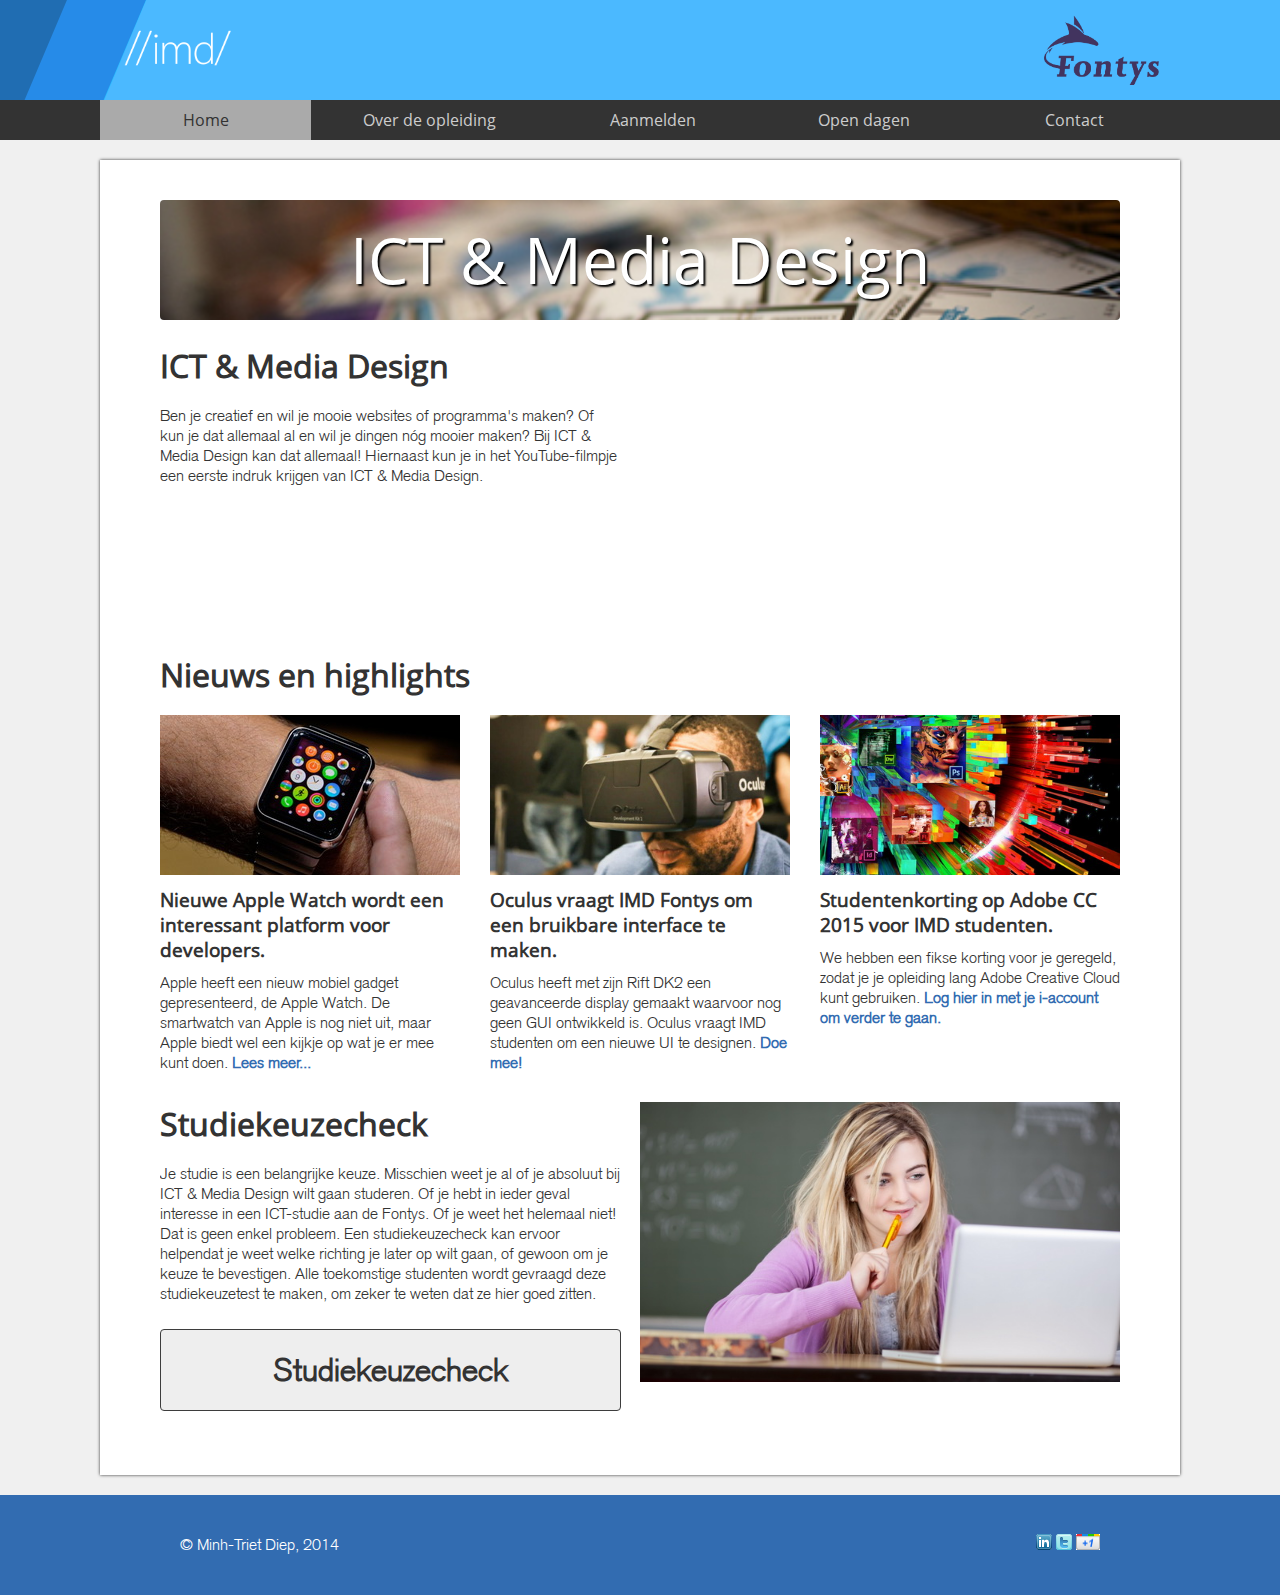
<file: index.html>
<!DOCTYPE HTML>
<html>
	<head>
		<title>ICT & Media Design</title>
		<meta http-equiv="Content-Type" content="text/html;charset=UTF-8">
	    <meta name="viewport" content="width=device-width, initial-scale=1.0, maximum-scale=1.0, user-scalable=no">		
		<link rel="icon" type="imge/png" href="img/favicon.png">
		<link href="styles/all.css" rel="stylesheet" type="text/css">
	</head>
	<body>
		<header>
			<div id="header">
				<a href="index.html"><img id="logoimd" src="img/logoimdwhite.png" alt="IMD Logo"/></a>
				<a href="http://www.fontys.nl"><img id="logofontys" src="img/logofontys.png" alt="Fontys Logo"/></a>
			</div>
		</header>
		<label for="show-menu" class="show-menu">Menu</label> <!-- Hidden menu toggle for mobile viewports -->
		<input type="checkbox" id="show-menu">
		<nav>
			<div id="menu">
				<ul>
					<li class="menulinks active">Home</li>
					<li class="menulinks"><a href="over.html">Over de opleiding</a></li>
					<li class="menulinks"><a href="aanmelden.html">Aanmelden</a></li>
					<li class="menulinks"><a href="bezoek.html">Open dagen</a></li>
					<li class="menulinks"><a href="contact.html">Contact</a></li>
				</ul>
			</div>
		</nav>
		<div id="wrapper">
			<section>
				<h1 id="banner">ICT & Media Design</h1>
				
				<div class="bigwrapper">
					<div class="bigtext">
						<h1>ICT & Media Design</h1>
						<p>Ben je creatief en wil je mooie websites of programma's maken? Of kun je dat allemaal al en wil je dingen nóg mooier maken? Bij ICT & Media Design kan dat allemaal! Hiernaast kun je in het YouTube-filmpje een eerste indruk krijgen van ICT & Media Design.</p>
					</div>
					<div id="youtubecontainer"><iframe id="youtube" src="http://www.youtube.com/embed/xkOzfm7iQIk?wmode=opaque"></iframe></div>
				</div>
				
				<h1>Nieuws en highlights</h1>
				<div id="smallwrapper">
					<div id="small1" class="smallnews">
						<div class="smallimgwrap">
							<img class="smallimg" src="img/applewatch.jpg" alt="Apple Watch">
						</div>
						<h3>Nieuwe Apple Watch wordt een interessant platform voor developers.</h3>
						<p>Apple heeft een nieuw mobiel gadget gepresenteerd, de Apple Watch. De smartwatch van Apple is nog niet uit, maar Apple biedt wel een kijkje op wat je er mee kunt doen. <a href="#">Lees meer...</a></p>
					</div>
					<div id="small2" class="smallnews">
						<div class="smallimgwrap">
							<img class="smallimg" src="img/oculusrift_s.jpg" alt="Oculus Rift DK2">
						</div>
						<h3>Oculus vraagt IMD Fontys om een bruikbare interface te maken.</h3>
						<p>Oculus heeft met zijn Rift DK2 een geavanceerde display gemaakt waarvoor nog geen GUI ontwikkeld is. Oculus vraagt IMD studenten om een nieuwe UI te designen. <a href="#">Doe mee!</a></p>
					</div>
					<div id="small3" class="smallnews">
						<div class="smallimgwrap">
							<img class="smallimg" src="img/cc2_s.jpg" alt="Adobe Creative Cloud">
						</div>
						<h3>Studentenkorting op Adobe CC 2015 voor IMD studenten.</h3>
						<p>We hebben een fikse korting voor je geregeld, zodat je je opleiding lang Adobe Creative Cloud kunt gebruiken. <a href="#">Log hier in met je i-account om verder te gaan.</a></p>
					</div>
				</div>
				
				<div class="bigwrapper">
					<div class="bigtext">
						<h1>Studiekeuzecheck</h1>
						<p>Je studie is een belangrijke keuze. Misschien weet je al of je absoluut bij ICT & Media Design wilt gaan studeren. Of je hebt in ieder geval interesse in een ICT-studie aan de Fontys. Of je weet het helemaal niet! Dat is geen enkel probleem. Een studiekeuzecheck kan ervoor helpendat je weet welke richting je later op wilt gaan, of gewoon om je keuze te bevestigen. Alle toekomstige studenten wordt gevraagd deze studiekeuzetest te maken, om zeker te weten dat ze hier goed zitten.</p>
						<br>
						
						<a href="http://fontys.nl/Studeren/Hulp-bij-studiekeuze/Ik-weet-het/Studiekeuzecheck.htm" target="_blank"><div class="bigbutton">Studiekeuzecheck</div></a>
						
					</div>
					<div id="bigimg">
						<img src="img/photodune-5063740-student-with-laptop-l_b.jpg" alt="Een toekomstige student vult de studiekeuzecheck in.">
					</div>
				</div>
			</section>
		</div>
		<footer>
			<div id="footer">
				<p>&copy; Minh-Triet Diep, 2014</p>
				<ul id="social">
					<li><a href="http://www.linkedin.com/shareArticle?mini=true&amp;url=http%3A%2F%2Ffontys.nl%2FStuderen.htm%3FelementHolder%3D89590&amp;title=Studeren"><img alt="Linkedin" src="img/ico-linkedin-16.png" height="16" width="16"/></a></li>
					
					<li><a href="http://twitter.com/share?url=http%3A%2F%2Ffontys.nl%2FStuderen.htm%3FelementHolder%3D89590&amp;lang=nl"><img alt="Twitter" src="img/ico-twitter-16.png" height="16" width="16"/></a></li>
					
					<li><a href="https://plusone.google.com/_/+1/confirm?hl=nl&amp;url=http%3A%2F%2Ffontys.nl%2FStuderen.htm%3FelementHolder%3D89590"><img alt="Google" src="img/ico-googleplus-16.png" height="16" width="24"/></a></li>					
				</ul>
			</div>
		</footer>
		<script src="js/scripts.js" type="text/javascript"></script>
	</body>
</html>
</file>
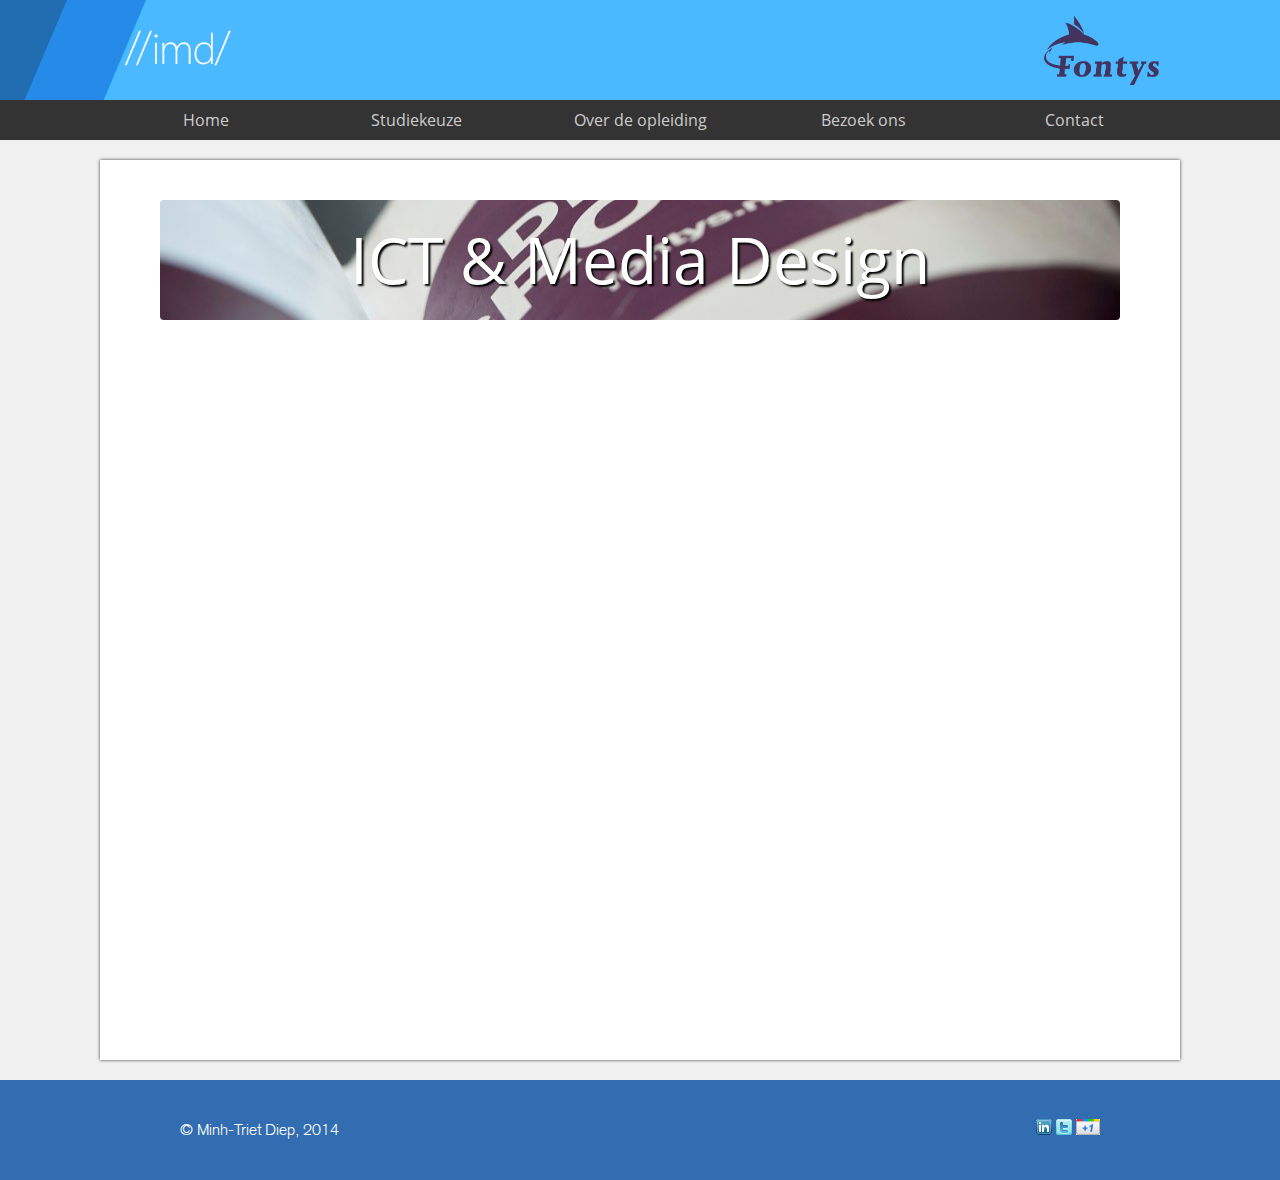
<file: _generic.html>
<!DOCTYPE HTML>
<!--
	Template for adding new pages
-->
<html>
	<head>
		<title>ICT and Media Design - Fontys Hogescholen</title>
		<meta http-equiv="Content-Type" content="text/html;charset=UTF-8">
	    <meta name="viewport" content="width=device-width, initial-scale=1.0, maximum-scale=1.0, user-scalable=no">		
		<link rel="icon" type="imge/png" href="img/favicon.png">
		<link href="styles/all.css" rel="stylesheet" type="text/css">
	</head>
	<body>
		<header>
			<div id="header">
				<a href="index.html"><img id="logoimd" src="img/logoimdwhite.png" alt="IMD Logo"/></a>
				<a href="http://www.fontys.nl"><img id="logofontys" src="img/logofontys.png" alt="Fontys Logo"/></a>
			</div>
		</header>
		<nav>
			<div id="menu">
				<ul>
					<li class="menulinks"><a href="index.html">Home</a></li>
					<li class="menulinks"><a href="studiekeuze.html">Studiekeuze</a></li>
					<li class="menulinks"><a href="over.html">Over de opleiding</a></li>
					<li class="menulinks"><a href="bezoek.html">Bezoek ons</a></li>
					<li class="menulinks"><a href="contact.html">Contact</a></li>
				</ul>
			</div>
		</nav>
		<div id="wrapper">
			<section>
				<h1 id="banner">ICT & Media Design</h1>
				<!--
					Here be some content
				-->
				
			</section>
		</div>
		<footer>
			<div id="footer">
				<p>&copy; Minh-Triet Diep, 2014</p>
				<ul id="social">
					<li><a href="http://www.linkedin.com/shareArticle?mini=true&amp;url=http%3A%2F%2Ffontys.nl%2FStuderen.htm%3FelementHolder%3D89590&amp;title=Studeren"><img alt="Linkedin" src="img/ico-linkedin-16.png" height="16" width="16"/></a></li>
					
					<li><a href="http://twitter.com/share?url=http%3A%2F%2Ffontys.nl%2FStuderen.htm%3FelementHolder%3D89590&amp;lang=nl"><img alt="Twitter" src="img/ico-twitter-16.png" height="16" width="16"/></a></li>
					
					<li><a href="https://plusone.google.com/_/+1/confirm?hl=nl&amp;url=http%3A%2F%2Ffontys.nl%2FStuderen.htm%3FelementHolder%3D89590"><img alt="Google" src="img/ico-googleplus-16.png" height="16" width="24"/></a></li>					
				</ul>
			</div>
		</footer>
		<script src="js/bannerrotate.js" type="text/javascript"></script>
	</body>
</html>
</file>
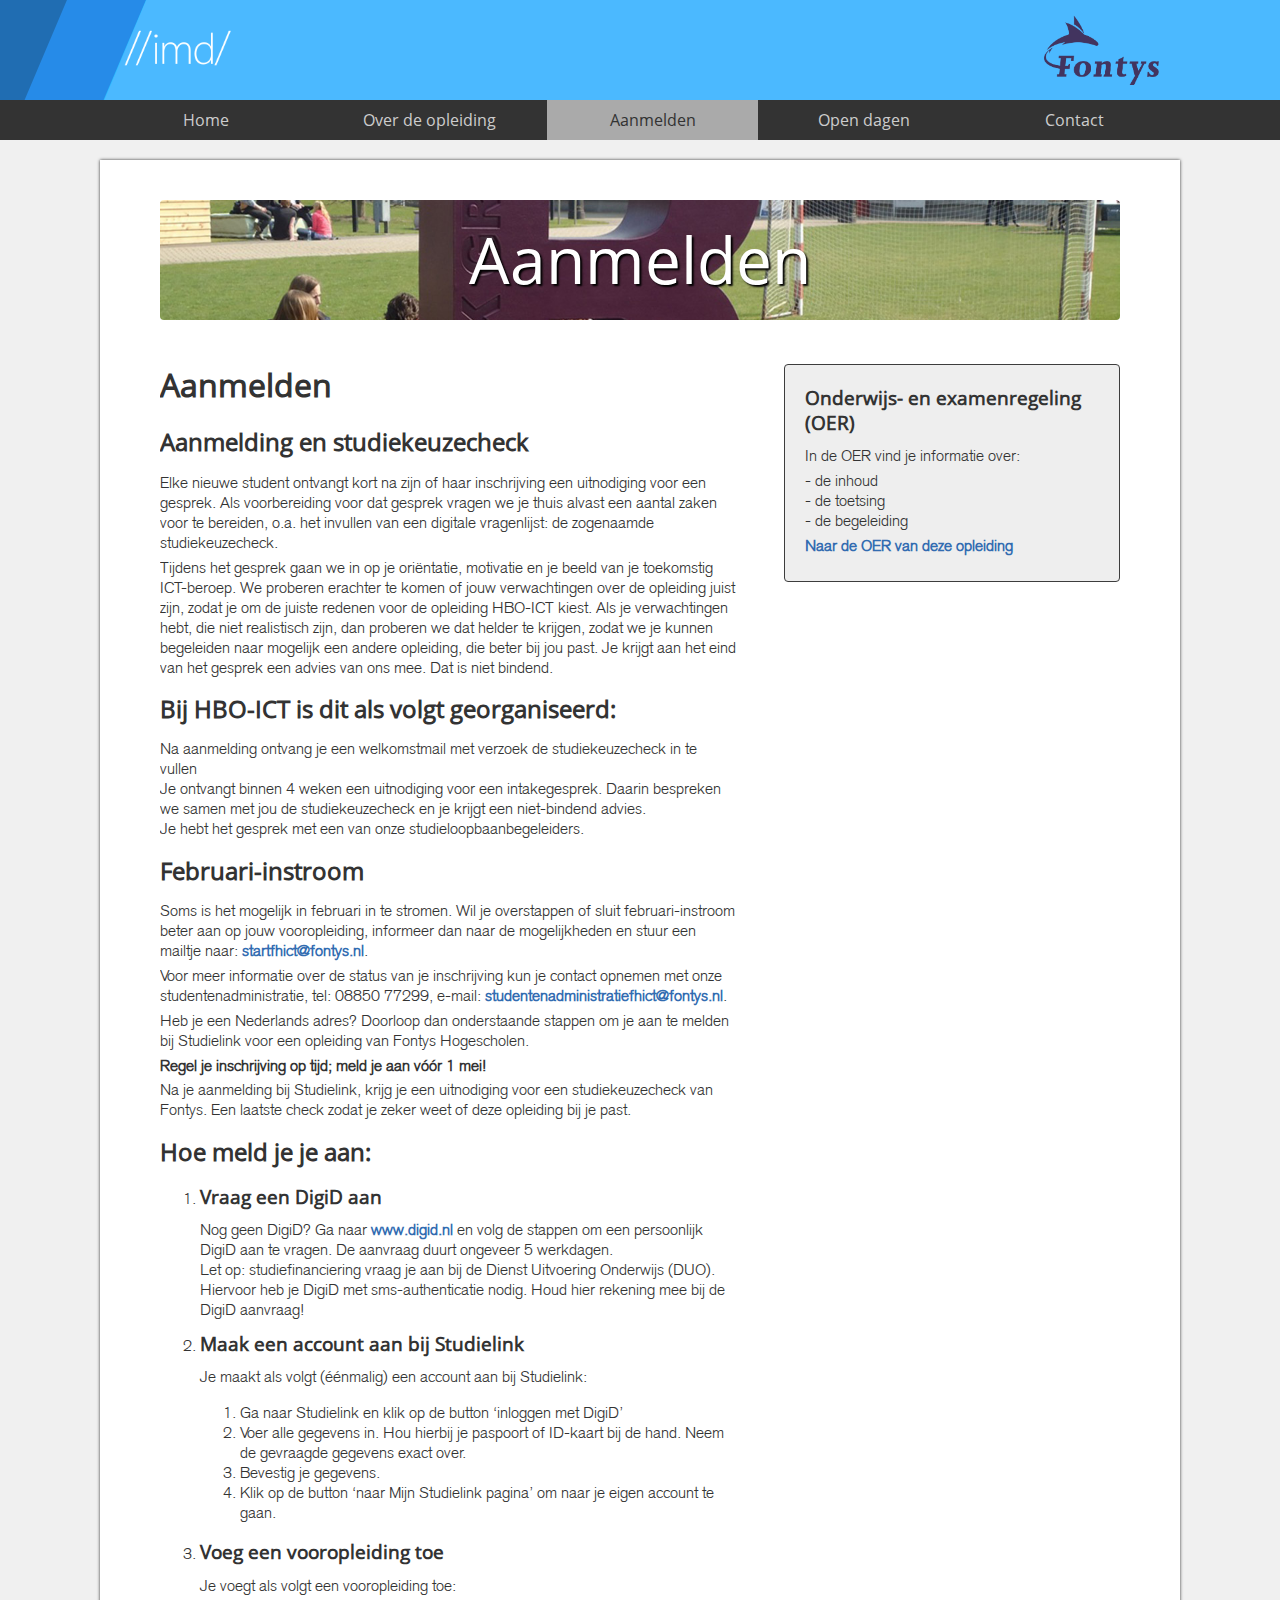
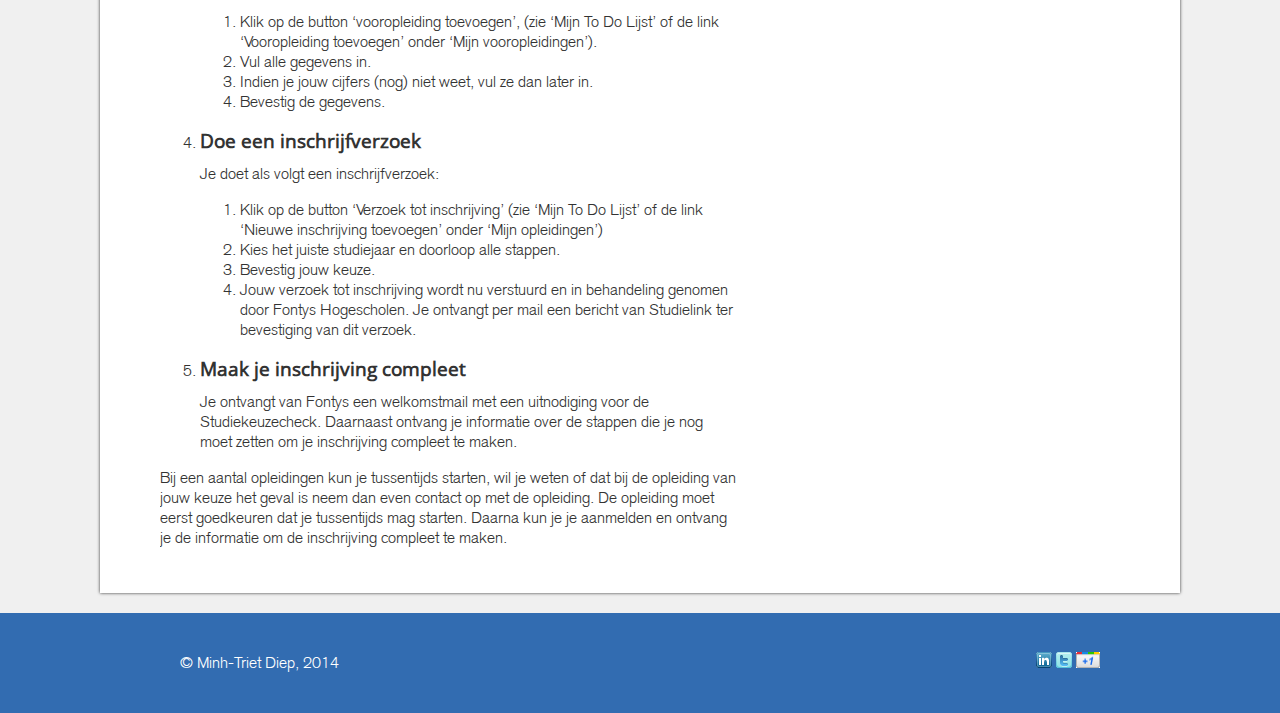
<file: aanmelden.html>
<!DOCTYPE HTML>
<html>
	<head>
		<title>Aanmelden - ICT & Media Design</title>
		<meta http-equiv="Content-Type" content="text/html;charset=UTF-8">
	    <meta name="viewport" content="width=device-width, initial-scale=1.0, maximum-scale=1.0, user-scalable=no">		
		<link rel="icon" type="image/png" href="img/favicon.png">
		<link href="styles/all.css" rel="stylesheet" type="text/css">
	</head>
	<body>
		<header>
			<div id="header">
				<a href="index.html"><img id="logoimd" src="img/logoimdwhite.png" alt="IMD Logo"/></a>
				<a href="http://www.fontys.nl"><img id="logofontys" src="img/logofontys.png" alt="Fontys Logo"/></a>
			</div>
		</header>
		<label for="show-menu" class="show-menu">Menu</label>
		<input type="checkbox" id="show-menu">
		<nav>
			<div id="menu">
				<ul>
					<li class="menulinks"><a href="index.html">Home</a></li>
					<li class="menulinks"><a href="over.html">Over de opleiding</a></li>
					<li class="menulinks active">Aanmelden</li>
					<li class="menulinks"><a href="bezoek.html">Open dagen</a></li>
					<li class="menulinks"><a href="contact.html">Contact</a></li>
				</ul>
			</div>
		</nav>
		<div id="wrapper">
			<section>
				<h1 id="banner">Aanmelden</h1>
				<div class="left">
					<h1>Aanmelden</h1>
					<h2>Aanmelding en studiekeuzecheck</h2>
					<p>Elke nieuwe student ontvangt kort na zijn of haar inschrijving een uitnodiging voor een gesprek. Als voorbereiding voor dat gesprek vragen we je thuis alvast een aantal zaken voor te bereiden, o.a. het invullen van een digitale vragenlijst: de zogenaamde studiekeuzecheck.</p>
					
					<p>Tijdens het gesprek gaan we in op je oriëntatie, motivatie en je beeld van je toekomstig ICT-beroep. We proberen erachter te komen of jouw verwachtingen over de opleiding juist zijn, zodat je om de juiste redenen voor de opleiding HBO-ICT kiest. Als je verwachtingen hebt, die niet realistisch zijn, dan proberen we dat helder te krijgen, zodat we je kunnen begeleiden naar mogelijk een andere opleiding, die beter bij jou past. Je krijgt aan het eind van het gesprek een advies van ons mee. Dat is niet bindend.</p>

					<h2>Bij HBO-ICT is dit als volgt georganiseerd:</h2>
					<ul>
						<li>Na aanmelding ontvang je een welkomstmail met verzoek de studiekeuzecheck in te vullen</li>
						<li>Je ontvangt binnen 4 weken een uitnodiging voor een intakegesprek. Daarin bespreken we samen met jou de studiekeuzecheck en je krijgt een niet-bindend advies.</li>
						<li>Je hebt het gesprek met een van onze studieloopbaanbegeleiders.</li>
					</ul>

					<h2>Februari-instroom</h2>
					<p>Soms is het mogelijk in februari in te stromen. Wil je overstappen of sluit februari-instroom beter aan op jouw vooropleiding, informeer dan naar de mogelijkheden en stuur een mailtje naar: <a href="mailto:startfhict@fontys.nl">startfhict@fontys.nl</a>.</p>

					<p>Voor meer informatie over de status van je inschrijving kun je contact opnemen met onze studentenadministratie, tel: 08850 77299, e-mail: <a href="mailto:studentenadministratiefhict@fontys.nl">studentenadministratiefhict@fontys.nl</a>.</p>

					<p>Heb je een Nederlands adres? Doorloop dan onderstaande stappen om je aan te melden bij Studielink voor een opleiding van Fontys Hogescholen.</p>

					<h4>Regel je inschrijving op tijd; meld je aan vóór 1 mei!</h4>
					<p>Na je aanmelding bij Studielink, krijg je een uitnodiging voor een studiekeuzecheck van Fontys. Een laatste check zodat je zeker weet of deze opleiding bij je past.</p>
					<h2>Hoe meld je je aan:</h2>
					<ol>
						<li><h3>Vraag een DigiD aan</h3></li>
						<p>Nog geen DigiD? Ga naar <a href="http://www.digid.nl">www.digid.nl</a> en volg de stappen om een persoonlijk DigiD aan te vragen. De aanvraag duurt ongeveer 5 werkdagen.<br>
						Let op: studiefinanciering vraag je aan bij de Dienst Uitvoering Onderwijs (DUO). Hiervoor heb je DigiD met sms-authenticatie nodig. Houd hier rekening mee bij de DigiD aanvraag!</p>

						<li><h3>Maak een account aan bij Studielink<h3></li>
						<p>Je maakt als volgt (éénmalig) een account aan bij Studielink:</p>
						<ol>
							<li>Ga naar Studielink en klik op de button ‘inloggen met DigiD’</li>
							<li>Voer alle gegevens in. Hou hierbij je paspoort of ID-kaart bij de hand. Neem de gevraagde gegevens exact over.</li>
							<li>Bevestig je gegevens.</li>
							<li>Klik op de button ‘naar Mijn Studielink pagina’ om naar je eigen account te gaan.</li>
						</ol>
						
						<li><h3>Voeg een vooropleiding toe</h3></li>
						<p>Je voegt als volgt een vooropleiding toe:</p>
						<ol>
							<li>Klik op de button ‘vooropleiding toevoegen’, (zie ‘Mijn To Do Lijst’ of de link ‘Vooropleiding toevoegen’ onder ‘Mijn vooropleidingen’).</li>
							<li>Vul alle gegevens in.</li>
							<li>Indien je jouw cijfers (nog) niet weet, vul ze dan later in.</li>
							<li>Bevestig de gegevens.</li>
						</ol>
						
						
						<li><h3> Doe een inschrijfverzoek</h3></li>
						<p>Je doet als volgt een inschrijfverzoek:</p>
						<ol>
							<li>Klik op de button ‘Verzoek tot inschrijving’ (zie ‘Mijn To Do Lijst’ of de link ‘Nieuwe inschrijving toevoegen’ onder ‘Mijn opleidingen’)</li>
							<li>Kies het juiste studiejaar en doorloop alle stappen.</li>
							<li>Bevestig jouw keuze.</li>
							<li>Jouw verzoek tot inschrijving wordt nu verstuurd en in behandeling genomen door Fontys Hogescholen. Je ontvangt per mail een bericht van Studielink ter bevestiging van dit verzoek.</li>
						</ol>

						<li><h3>Maak je inschrijving compleet</h3></li>
						<p>Je ontvangt van Fontys een welkomstmail met een uitnodiging voor de Studiekeuzecheck. Daarnaast ontvang je informatie over de stappen die je nog moet zetten om je inschrijving compleet te maken.</p>
					</ol>

					<p>Bij een aantal opleidingen kun je tussentijds starten, wil je weten of dat bij de opleiding van jouw keuze het geval is neem dan even contact op met de opleiding. De opleiding moet eerst goedkeuren dat je tussentijds mag starten. Daarna kun je je aanmelden en ontvang je de informatie om de inschrijving compleet te maken.</p>
				</div>
				<div class="right">
					<div class="infoblok">
						<h3>
							Onderwijs- en examenregeling (OER)
						</h3>
						<p>In de OER vind je informatie over:</p>
						<ul class="infolist">
							<li>- de inhoud</li>
							<li>- de toetsing</li>
							<li>- de begeleiding</li>
						</ul>
						<p><a href="http://fontys.nl/Over-Fontys/Wie-wij-zijn/Regelingen-statuten-en-reglementen/Onderwijs-en-examenregeling-OER/Fontys-Hogeschool-ICT.htm" target="_blank">Naar de OER van deze opleiding</a></p>
					</div>
				</div>
			</section>
		</div>
		<footer>
			<div id="footer">
				<p>&copy; Minh-Triet Diep, 2014</p>
				<ul id="social">
					<li><a href="http://www.linkedin.com/shareArticle?mini=true&amp;url=http%3A%2F%2Ffontys.nl%2FStuderen.htm%3FelementHolder%3D89590&amp;title=Studeren"><img alt="Linkedin" src="img/ico-linkedin-16.png" height="16" width="16"/></a></li>
					
					<li><a href="http://twitter.com/share?url=http%3A%2F%2Ffontys.nl%2FStuderen.htm%3FelementHolder%3D89590&amp;lang=nl"><img alt="Twitter" src="img/ico-twitter-16.png" height="16" width="16"/></a></li>
					
					<li><a href="https://plusone.google.com/_/+1/confirm?hl=nl&amp;url=http%3A%2F%2Ffontys.nl%2FStuderen.htm%3FelementHolder%3D89590"><img alt="Google" src="img/ico-googleplus-16.png" height="16" width="24"/></a></li>					
				</ul>
			</div>
		</footer>
		<script src="js/scripts.js" type="text/javascript"></script>
	</body>
</html>
</file>
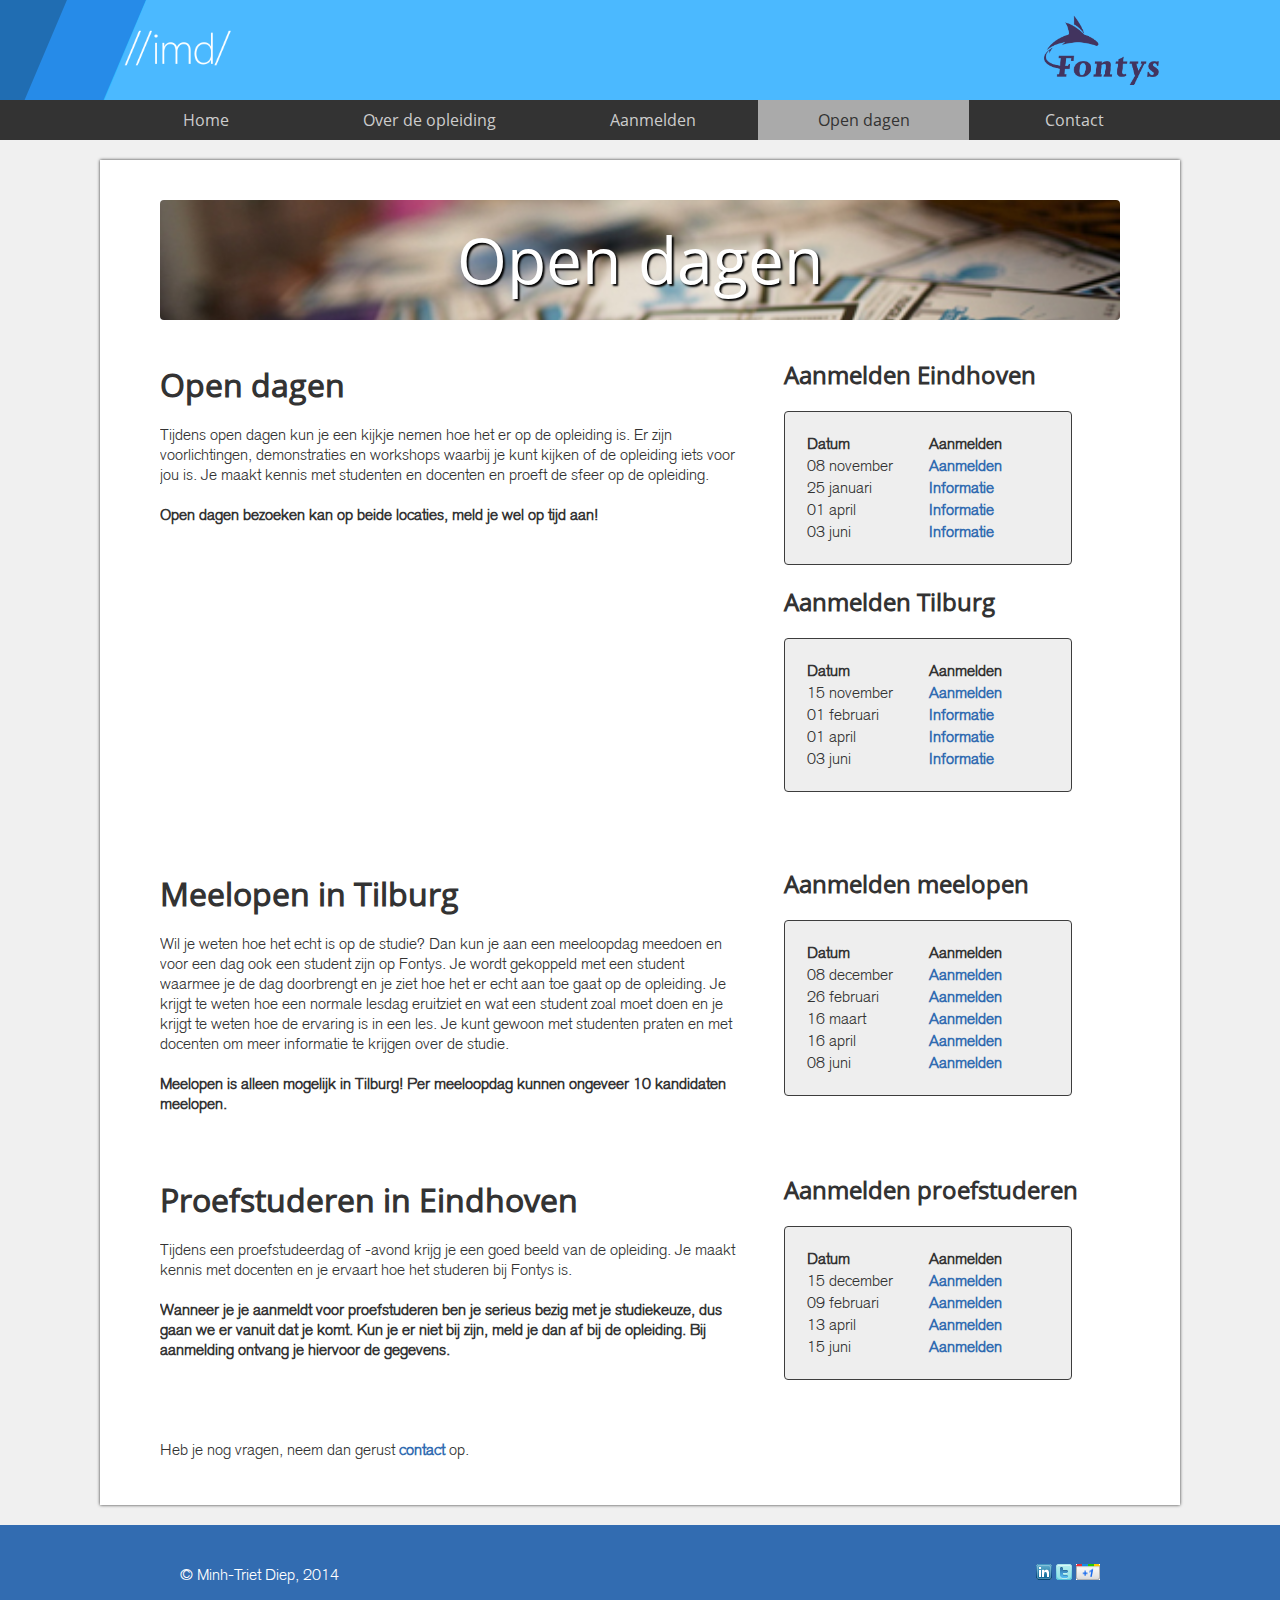
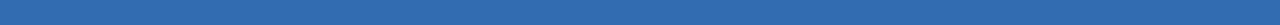
<file: bezoek.html>
<!DOCTYPE HTML>
<html>
	<head>
		<title>Kom langs! - ICT & Media Design</title>
		<meta http-equiv="Content-Type" content="text/html;charset=UTF-8">
	    <meta name="viewport" content="width=device-width, initial-scale=1.0, maximum-scale=1.0, user-scalable=no">		
		<link rel="icon" type="image/png" href="img/favicon.png">
		<link href="styles/all.css" rel="stylesheet" type="text/css">
	</head>
	<body>
		<header>
			<div id="header">
				<a href="index.html"><img id="logoimd" src="img/logoimdwhite.png" alt="IMD Logo"/></a>
				<a href="http://www.fontys.nl"><img id="logofontys" src="img/logofontys.png" alt="Fontys Logo"/></a>
			</div>
		</header>
		<label for="show-menu" class="show-menu">Menu</label>
		<input type="checkbox" id="show-menu">
		<nav>
			<div id="menu">
				<ul>
					<li class="menulinks"><a href="index.html">Home</a></li>
					<li class="menulinks"><a href="over.html">Over de opleiding</a></li>
					<li class="menulinks"><a href="aanmelden.html">Aanmelden</a></li>
					<li class="menulinks active">Open dagen</li>
					<li class="menulinks"><a href="contact.html">Contact</a></li>
				</ul>
			</div>
		</nav>
		<div id="wrapper">
			<section>
				<h1 id="banner">Open dagen</h1>
				<div class="horizontal">
					<div class="left"> 
						<h1>Open dagen</h1>
						<p>Tijdens open dagen kun je een kijkje nemen hoe het er op de opleiding is. Er zijn voorlichtingen, demonstraties en workshops waarbij je kunt kijken of de opleiding iets voor jou is. Je maakt kennis met studenten en docenten en proeft de sfeer op de opleiding.<br><br>
						<strong>Open dagen bezoeken kan op beide locaties, meld je wel op tijd aan!</strong></p>
					</div>
					<div class="right">
						<h2>Aanmelden Eindhoven</h2>
						<table class="datum">
							<tr class="datumtitle">
								<td>Datum</td>
								<td>Aanmelden</td>
							</tr>
							<tr>
								<td>08 november</td>
								<td><a href="http://www.fontys.nl/aanmelden.evenement.aspx?Itemcode=4c192d20-df76-4b8c-ad33-640d6649dd26" target="_blank">Aanmelden</a></td>
							</tr>
							<tr>
								<td>25 januari</td>
								<td><a href="http://fontys.nl/Studeren/Opleidingen/HBOICT-met-11-studieroutes-voltijd/Open-dagen-en-zo/Agenda-tonen-op/Open-dag-HBOICT-in-Eindhoven-voltijd-met-diverse-studieroutes-1.htm" target="_blank">Informatie</a></td>
							</tr>
							<tr>
								<td>01 april</td>
								<td><a href="http://fontys.nl/Studeren/Opleidingen/HBOICT-met-11-studieroutes-voltijd/Open-dagen-en-zo/Agenda-tonen-op/Open-dag-HBOICT-in-Eindhoven-voltijd-met-diverse-studieroutes-1.htm" target="_blank">Informatie</a></td>
							</tr>
							<tr>
								<td>03 juni</td>
								<td><a href="http://fontys.nl/Studeren/Opleidingen/HBOICT-met-11-studieroutes-voltijd/Open-dagen-en-zo/Agenda-tonen-op/Open-dag-HBOICT-in-Eindhoven-voltijd-met-diverse-studieroutes-1.htm" target="_blank">Informatie</a></td>
							</tr>
						</table>
						<h2>Aanmelden Tilburg</h2>
						<table class="datum">
							<tr class="datumtitle">
								<td>Datum</td>
								<td>Aanmelden</td>
							</tr>
							<tr>
								<td>15 november</td>
								<td><a href="http://www.fontys.nl/aanmelden.evenement.aspx?Itemcode=0720510b-a383-44dd-a546-9aab0db37c60" target="_blank">Aanmelden</a></td>
							</tr>
							<tr>
								<td>01 februari</td>
								<td><a href="http://fontys.nl/Studeren/Opleidingen/HBOICT-met-11-studieroutes-voltijd/Open-dagen-en-zo/Agenda-tonen-op/Open-avond-HBOICT-in-Tilburg-voltijd-met-diverse-studieroutes.htm" target="_blank">Informatie</a></td>
							</tr>
							<tr>
								<td>01 april</td>
								<td><a href="http://fontys.nl/Studeren/Opleidingen/HBOICT-met-11-studieroutes-voltijd/Open-dagen-en-zo/Agenda-tonen-op/Open-avond-HBOICT-in-Tilburg-voltijd-met-diverse-studieroutes.htm" target="_blank">Informatie</a></td>
							</tr>
							<tr>
								<td>03 juni</td>
								<td><a href="http://fontys.nl/Studeren/Opleidingen/HBOICT-met-11-studieroutes-voltijd/Open-dagen-en-zo/Agenda-tonen-op/Open-avond-HBOICT-in-Tilburg-voltijd-met-diverse-studieroutes.htm" target="_blank">Informatie</a></td>
							</tr>
						</table>
					</div>
				</div>
				
				<div class="horizontal">
					<div class="left">
						<h1>Meelopen in Tilburg</h1>
						<p>Wil je weten hoe het echt is op de studie? Dan kun je aan een meeloopdag meedoen en voor een dag ook een student zijn op Fontys. Je wordt gekoppeld met een student waarmee je de dag doorbrengt en je ziet hoe het er echt aan toe gaat op de opleiding. Je krijgt te weten hoe een normale lesdag eruitziet en wat een student zoal moet doen en je krijgt te weten hoe de ervaring is in een les. Je kunt gewoon met studenten praten en met docenten om meer informatie te krijgen over de studie.<br><br>
						<strong>Meelopen is alleen mogelijk in Tilburg! Per meeloopdag kunnen ongeveer 10 kandidaten meelopen.</strong></p>
					</div>
					<div class="right">
						<h2>Aanmelden meelopen</h2>
						<table class="datum">
							<tr class="datumtitle">
								<td>Datum</td>
								<td>Aanmelden</td>
							</tr>
							<tr>
								<td>08 december</td>
								<td><a href="http://www.fontys.nl/aanmelden.evenement.aspx?Itemcode=fa1f9403-24cf-4f7b-9ae3-bc14d1b87e59" target="_blank">Aanmelden</a></td>
							</tr>
							<tr>
								<td>26 februari</td>
								<td><a href="http://www.fontys.nl/aanmelden.evenement.aspx?Itemcode=f544c959-ec91-40bd-94f2-d05b00be0f49" target="_blank">Aanmelden</a></td>
							</tr>
							<tr>
								<td>16 maart</td>
								<td><a href="http://www.fontys.nl/aanmelden.evenement.aspx?Itemcode=bee2b926-2619-426a-b4c9-30f24a89eaa9" target="_blank">Aanmelden</a></td>
							</tr>
							<tr>
								<td>16 april</td>
								<td><a href="http://www.fontys.nl/aanmelden.evenement.aspx?Itemcode=a7663b41-e77a-4f92-bd80-6d4d82f73a11" target="_blank">Aanmelden</a></td>
							</tr>
							<tr>
								<td>08 juni</td>
								<td><a href="http://www.fontys.nl/aanmelden.evenement.aspx?Itemcode=74fe0928-42d8-4653-b4c9-61c06c02d825" target="_blank">Aanmelden</a></td>
							</tr>
						</table>
					</div>
				</div>
				
				<div class="horizontal">
					<div class="left">
						<h1>Proefstuderen in Eindhoven</h1>
						<p>Tijdens een proefstudeerdag of -avond krijg je een goed beeld van de opleiding. Je maakt kennis met docenten en je ervaart hoe het studeren bij Fontys is. <br><br>
						<strong>Wanneer je je aanmeldt voor proefstuderen ben je serieus bezig met je studiekeuze, dus gaan we er vanuit dat je komt. Kun je er niet bij zijn, meld je dan af bij de opleiding. Bij aanmelding ontvang je hiervoor de gegevens.</strong></p>
					</div>
					<div class="right">
						<h2>Aanmelden proefstuderen</h2>
						<table class="datum">
							<tr class="datumtitle">
								<td>Datum</td>
								<td>Aanmelden</td>
							</tr>
							<tr>
								<td>15 december</td>
								<td><a href="http://fontys.nl/Studeren/Opleidingen/HBOICT-met-11-studieroutes-voltijd/Open-dagen-enzo/Aanmelden-proefstuderen-Eindhoven.htm" target="_blank">Aanmelden</a></td>
							</tr>
							<tr>
								<td>09 februari</td>
								<td><a href="http://fontys.nl/Studeren/Opleidingen/HBOICT-met-11-studieroutes-voltijd/Open-dagen-enzo/Aanmelden-proefstuderen-Eindhoven.htm" target="_blank">Aanmelden</a></td>
							</tr>
							<tr>
								<td>13 april</td>
								<td><a href="http://fontys.nl/Studeren/Opleidingen/HBOICT-met-11-studieroutes-voltijd/Open-dagen-enzo/Aanmelden-proefstuderen-Eindhoven.htm" target="_blank">Aanmelden</a></td>
							</tr>
							<tr>
								<td>15 juni</td>
								<td><a href="http://fontys.nl/Studeren/Opleidingen/HBOICT-met-11-studieroutes-voltijd/Open-dagen-enzo/Aanmelden-proefstuderen-Eindhoven.htm" target="_blank">Aanmelden</a></td>
							</tr>
						</table>
					</div>
				</div>
				<p>Heb je nog vragen, neem dan gerust <a href="contact.html">contact</a> op.</p>
				
			</section>
		</div>
		<footer>
			<div id="footer">
				<p>&copy; Minh-Triet Diep, 2014</p>
				<ul id="social">
					<li><a href="http://www.linkedin.com/shareArticle?mini=true&amp;url=http%3A%2F%2Ffontys.nl%2FStuderen.htm%3FelementHolder%3D89590&amp;title=Studeren"><img alt="Linkedin" src="img/ico-linkedin-16.png" height="16" width="16"/></a></li>
					
					<li><a href="http://twitter.com/share?url=http%3A%2F%2Ffontys.nl%2FStuderen.htm%3FelementHolder%3D89590&amp;lang=nl"><img alt="Twitter" src="img/ico-twitter-16.png" height="16" width="16"/></a></li>
					
					<li><a href="https://plusone.google.com/_/+1/confirm?hl=nl&amp;url=http%3A%2F%2Ffontys.nl%2FStuderen.htm%3FelementHolder%3D89590"><img alt="Google" src="img/ico-googleplus-16.png" height="16" width="24"/></a></li>					
				</ul>
			</div>
		</footer>
		<script src="js/scripts.js" type="text/javascript"></script>
	</body>
</html>
</file>
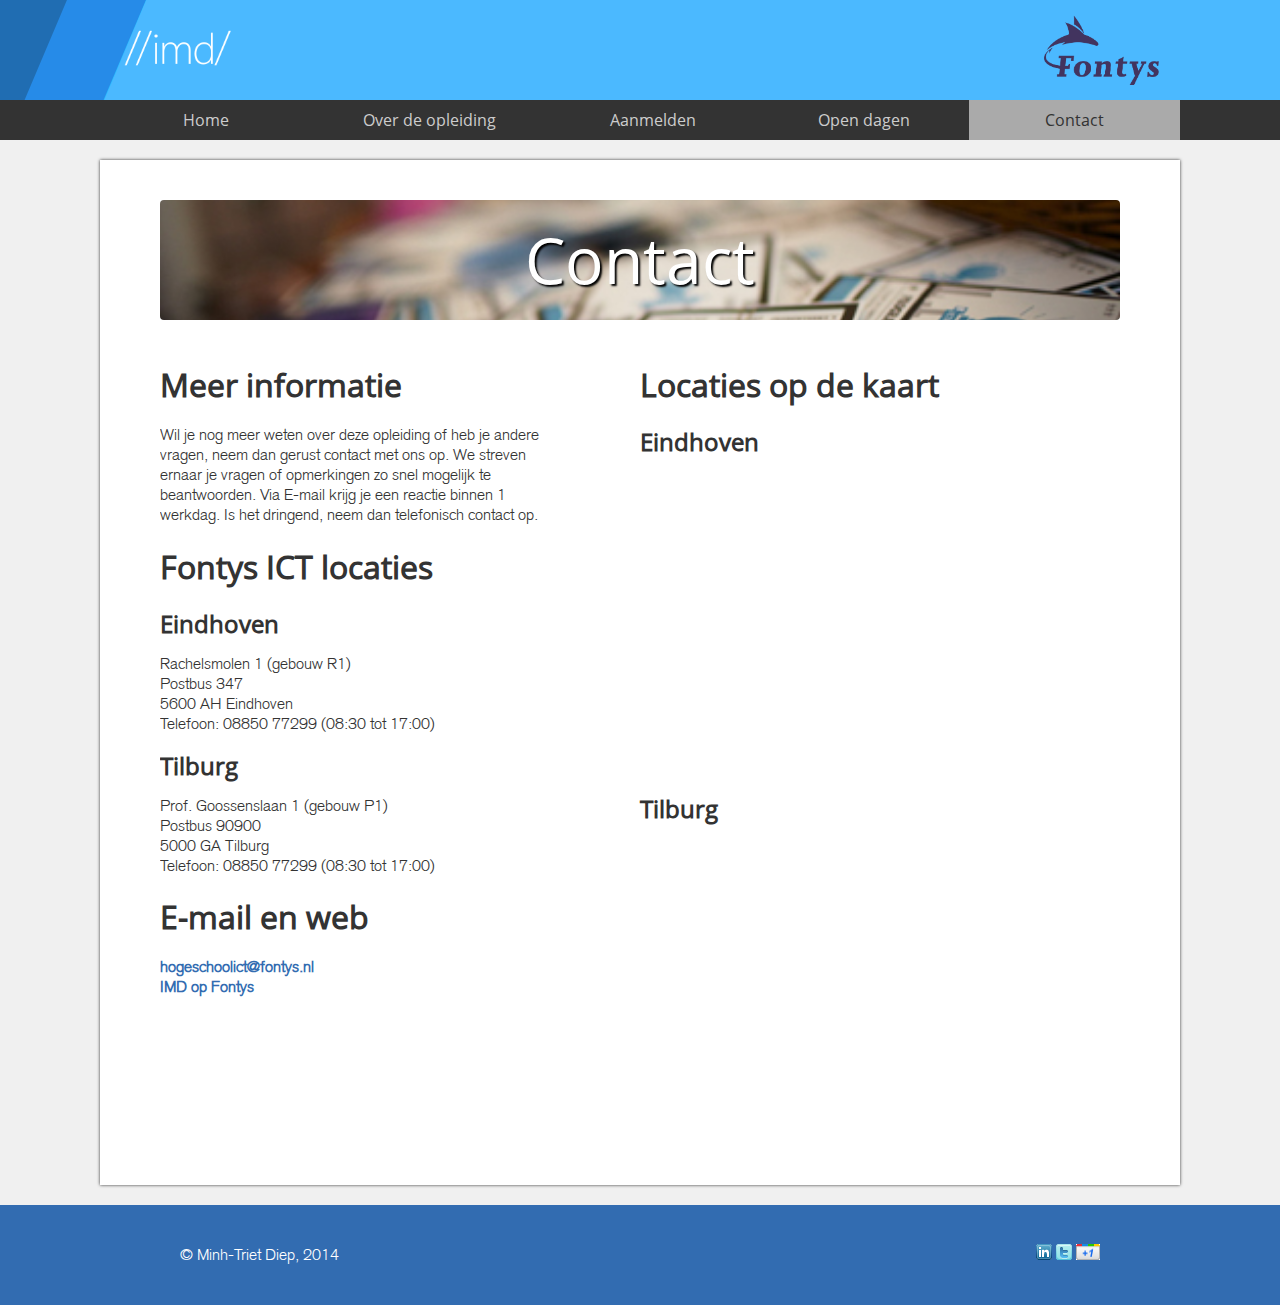
<file: contact.html>
<!DOCTYPE HTML>
<html>
	<head>
		<title>Contact - ICT & Media Design</title>
		<meta http-equiv="Content-Type" content="text/html;charset=UTF-8">
	    <meta name="viewport" content="width=device-width, initial-scale=1.0, maximum-scale=1.0, user-scalable=no">		
		<link rel="icon" type="image/png" href="img/favicon.png">
		<link href="styles/all.css" rel="stylesheet" type="text/css">
	</head>
	<body>
		<header>
			<div id="header">
				<a href="index.html"><img id="logoimd" src="img/logoimdwhite.png" alt="IMD Logo"/></a>
				<a href="http://www.fontys.nl"><img id="logofontys" src="img/logofontys.png" alt="Fontys Logo"/></a>
			</div>
		</header>
		<label for="show-menu" class="show-menu">Menu</label>
		<input type="checkbox" id="show-menu">
		<nav>
			<div id="menu">
				<ul>
					<li class="menulinks"><a href="index.html">Home</a></li>
					<li class="menulinks"><a href="over.html">Over de opleiding</a></li>
					<li class="menulinks"><a href="aanmelden.html">Aanmelden</a></li>
					<li class="menulinks"><a href="bezoek.html">Open dagen</a></li>
					<li class="menulinks active">Contact</li>
				</ul>
			</div>
		</nav>
		<div id="wrapper">
			<section>
				<h1 id="banner">Contact</h1>
				<div id="contact">
					<h1>Meer informatie</h1>
					<p>
						Wil je nog meer weten over deze opleiding of heb je andere vragen, neem dan gerust contact met ons op. We streven ernaar je vragen of opmerkingen zo snel mogelijk te beantwoorden. Via E-mail krijg je een reactie binnen 1 werkdag. Is het dringend, neem dan telefonisch contact op.
					</p>
					<h1>Fontys ICT locaties</h1>
					<h2>Eindhoven</h2>
					<p>
						Rachelsmolen 1 (gebouw R1)<br>
						Postbus 347<br>
						5600 AH Eindhoven<br>
						Telefoon: 08850 77299 (08:30 tot 17:00)
					</p>
					
					<h2>Tilburg</h2>
					<p>
						Prof. Goossenslaan 1 (gebouw P1)<br>
						Postbus 90900<br>
						5000 GA Tilburg<br>
						Telefoon: 08850 77299 (08:30 tot 17:00)<br>
					</p>
					
					<h1>E-mail en web</h1>
					<p>
						<a href="mailto:hogeschoolict@fontys.nl">hogeschoolict@fontys.nl</a><br>
						<a href="http://fontys.nl/hbo-ict" target="_blank">IMD op Fontys</a><br>
					</p>
				</div>
				<div id="mapwrapper">
					<h1>Locaties op de kaart</h1>
					<h2>Eindhoven</h2>
					<iframe class="maps" src="https://www.google.com/maps/embed?pb=!1m14!1m8!1m3!1d2486.3556244473566!2d5.481426700000002!3d51.4516268!3m2!1i1024!2i768!4f13.1!3m3!1m2!1s0x47c6d92199730073%3A0x2a4de046a5d850af!2sRachelsmolen+1%2C+5612+MA+Eindhoven!5e0!3m2!1snl!2snl!4v1413187114353"></iframe>
					<h2>Tilburg</h2>
					<iframe class="maps" src="https://www.google.com/maps/embed?pb=!1m18!1m12!1m3!1d2481.593405693119!2d5.077097999999991!3d51.539017!2m3!1f0!2f0!3f0!3m2!1i1024!2i768!4f13.1!3m3!1m2!1s0x47c6be50fd70b5e5%3A0x160a5e705710e7b5!2sJohan+Cruyff+University+Tilburg!5e0!3m2!1sen!2s!4v1413201002607"></iframe>
				</div>
			</section>
		</div>
		<footer>
			<div id="footer">
				<p>&copy; Minh-Triet Diep, 2014</p>
				<ul id="social">
					<li><a href="http://www.linkedin.com/shareArticle?mini=true&amp;url=http%3A%2F%2Ffontys.nl%2FStuderen.htm%3FelementHolder%3D89590&amp;title=Studeren"><img alt="Linkedin" src="img/ico-linkedin-16.png" height="16" width="16"/></a></li>
					
					<li><a href="http://twitter.com/share?url=http%3A%2F%2Ffontys.nl%2FStuderen.htm%3FelementHolder%3D89590&amp;lang=nl"><img alt="Twitter" src="img/ico-twitter-16.png" height="16" width="16"/></a></li>
					
					<li><a href="https://plusone.google.com/_/+1/confirm?hl=nl&amp;url=http%3A%2F%2Ffontys.nl%2FStuderen.htm%3FelementHolder%3D89590"><img alt="Google" src="img/ico-googleplus-16.png" height="16" width="24"/></a></li>					
				</ul>
			</div>
		</footer>
		<script src="js/scripts.js" type="text/javascript"></script>
	</body>
</html>
</file>
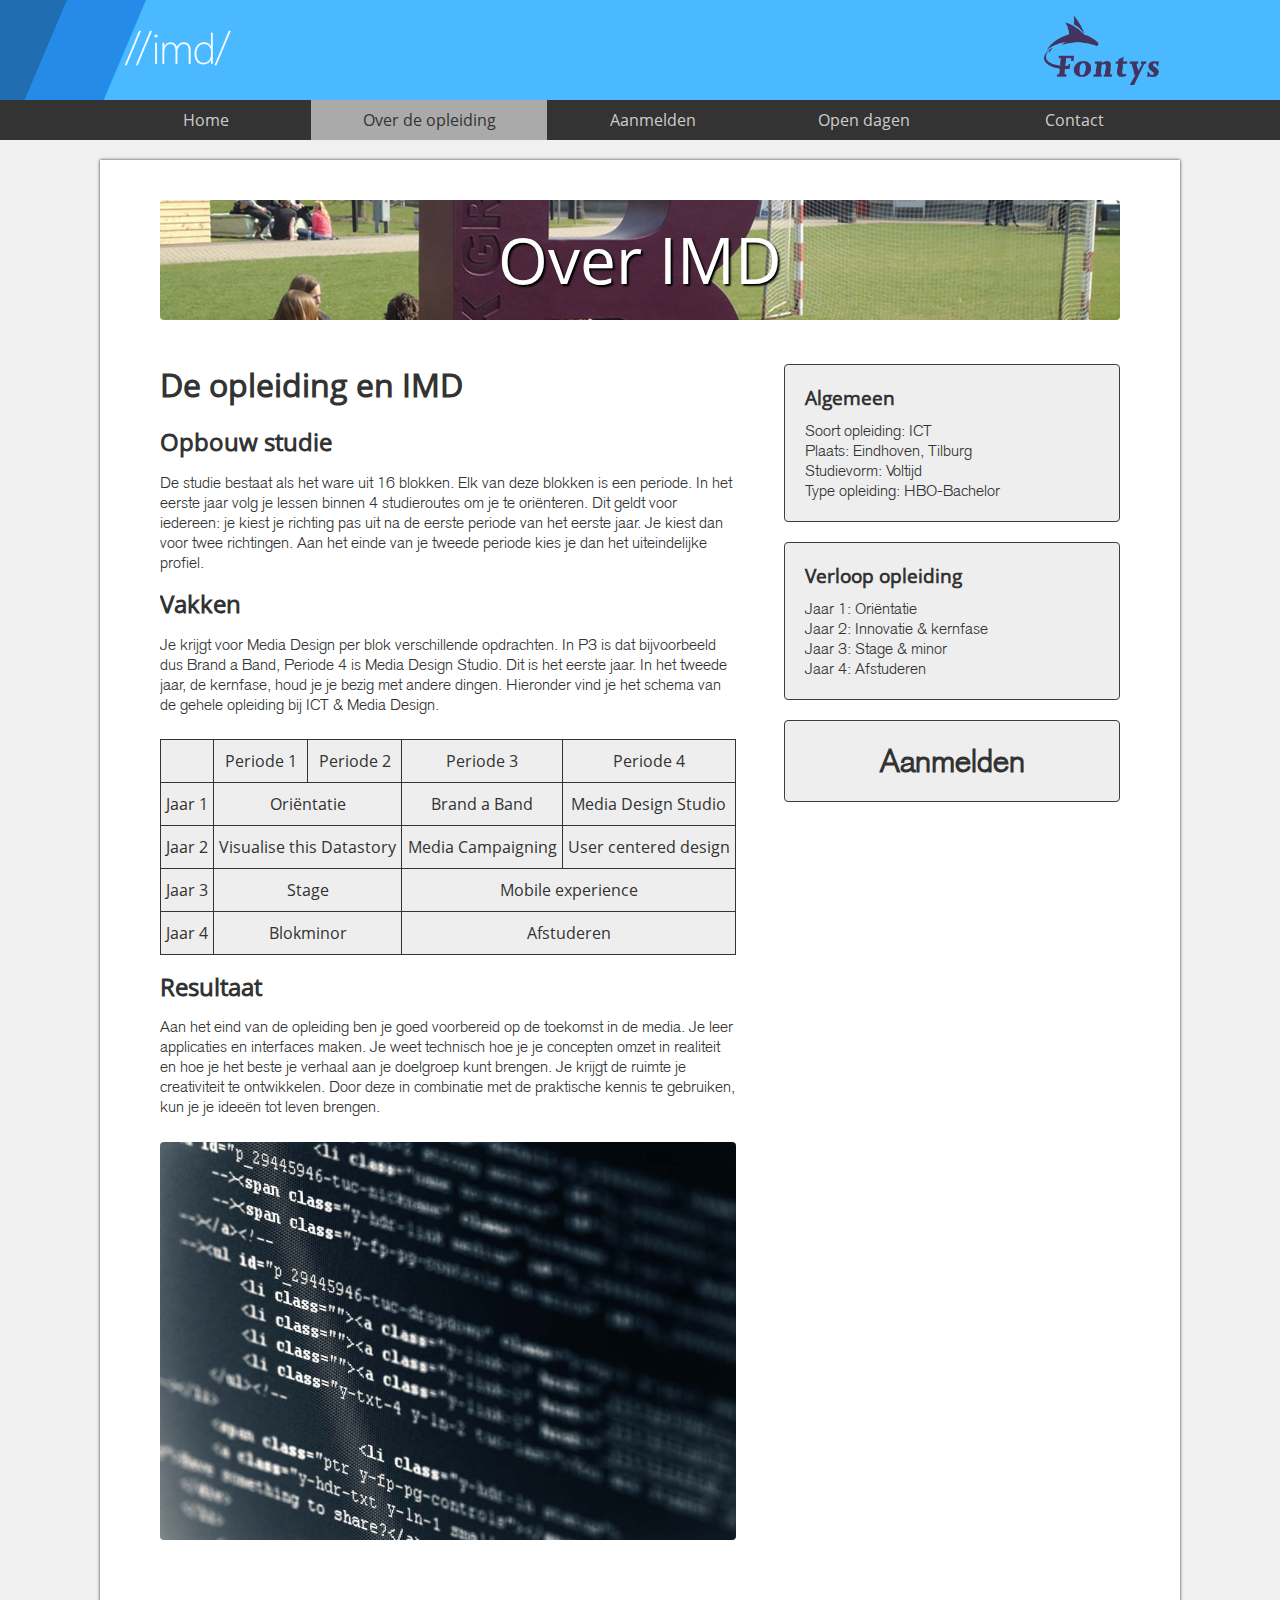
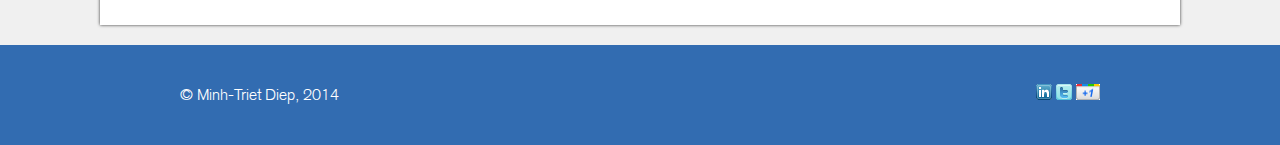
<file: over.html>
﻿<!DOCTYPE HTML>
<html>
	<head>
		<title>Over de opleiding - ICT & Media Design</title>
		<meta http-equiv="Content-Type" content="text/html;charset=UTF-8">
	    <meta name="viewport" content="width=device-width, initial-scale=1.0, maximum-scale=1.0, user-scalable=no">		
		<link rel="icon" type="image/png" href="img/favicon.png">
		<link href="styles/all.css" rel="stylesheet" type="text/css">
	</head>
	<body>
		<header>
			<div id="header">
				<a href="index.html"><img id="logoimd" src="img/logoimdwhite.png" alt="IMD Logo"/></a>
				<a href="http://www.fontys.nl"><img id="logofontys" src="img/logofontys.png" alt="Fontys Logo"/></a>
			</div>
		</header>
		<label for="show-menu" class="show-menu">Menu</label>
		<input type="checkbox" id="show-menu">
		<nav>
			<div id="menu">
				<ul>
					<li class="menulinks"><a href="index.html">Home</a></li>
					<li class="menulinks active">Over de opleiding</li>
					<li class="menulinks"><a href="aanmelden.html">Aanmelden</a></li>
					<li class="menulinks"><a href="bezoek.html">Open dagen</a></li>
					<li class="menulinks"><a href="contact.html">Contact</a></li>
				</ul>
			</div>
		</nav>
		<div id="wrapper">
			<section>
				<h1 id="banner">Over IMD</h1>
				<div class="horizontal">
					<div class="left">
						<h1>De opleiding en IMD</h1>
						<h2>Opbouw studie</h2>
						<p>
							De studie bestaat als het ware uit 16 blokken. Elk van deze blokken is een periode. In het eerste jaar volg je lessen binnen 4 studieroutes om je te oriënteren. Dit geldt voor iedereen: je kiest je richting pas uit na de eerste periode van het eerste jaar. Je kiest dan voor twee richtingen. Aan het einde van je tweede periode kies je dan het uiteindelijke profiel.
						</p>						
						<h2>Vakken</h2>
						<p>
							Je krijgt voor Media Design per blok verschillende opdrachten. In P3 is dat bijvoorbeeld dus Brand a Band, Periode 4 is Media Design Studio. Dit is het eerste jaar. In het tweede jaar, de kernfase, houd je je bezig met andere dingen. Hieronder vind je het schema van de gehele opleiding bij ICT & Media Design.
						</p>
						<br>
						<table id="overzicht_opleiding">
							<tr>
								<th></th>
								<th>Periode 1<br></th>
								<th>Periode 2<br></th>
								<th>Periode 3<br></th>
								<th>Periode 4<br></th>
							</tr>
							<tr>
								<td>Jaar 1<br></td>
								<td colspan="2">Oriëntatie</td>
								<td>Brand a Band<br></td>
								<td>Media Design Studio<br></td>
							</tr>
							<tr>
								<td>Jaar 2<br></td>
								<td colspan="2">Visualise this Datastory<br></td>
								<td>Media Campaigning<br></td>
								<td>User centered design<br></td>
							</tr>
							<tr>
								<td>Jaar 3<br></td>
								<td colspan="2">Stage</td>
								<td colspan="2">Mobile experience<br></td>
							</tr>
							<tr>
								<td>Jaar 4<br></td>
								<td colspan="2">Blokminor</td>
								<td colspan="2">Afstuderen</td>
							</tr>
						</table>
						
						<h2>Resultaat</h2>
						<p>Aan het eind van de opleiding ben je goed voorbereid op de toekomst in de media. Je leer applicaties en interfaces maken. Je weet technisch hoe je je concepten omzet in realiteit en hoe je het beste je verhaal aan je doelgroep kunt brengen. Je krijgt de ruimte je creativiteit te ontwikkelen. Door deze in combinatie met de praktische kennis te gebruiken, kun je je ideeën tot leven brengen.</p>
						<br>
						<img src="img/code.jpg" alt="algemene indeling studie">
						
					</div>
					<div class="right">
						<div class="infoblok">
							<h3>
								Algemeen
							</h3>
							<ul class="infolist">
								<li>Soort opleiding: ICT</li>
								<li>Plaats: Eindhoven, Tilburg</li>
								<li>Studievorm: Voltijd</li>
								<li>Type opleiding: HBO-Bachelor</li>
							</ul>
						</div>
						<div class="infoblok">
							<h3>
								Verloop opleiding
							</h3>
							<ul class="infolist">
								<li>Jaar 1: Oriëntatie</li>
								<li>Jaar 2: Innovatie & kernfase</li>
								<li>Jaar 3: Stage & minor</li>
								<li>Jaar 4: Afstuderen</li>
							</ul>
						</div>
						<a href="aanmelden.html"><div class="bigbutton">Aanmelden</div></a>
					</div>
				</div>
				
			</section>
		</div>
		<footer>
			<div id="footer">
				<p>&copy; Minh-Triet Diep, 2014</p>
				<ul id="social">
					<li><a href="http://www.linkedin.com/shareArticle?mini=true&amp;url=http%3A%2F%2Ffontys.nl%2FStuderen.htm%3FelementHolder%3D89590&amp;title=Studeren"><img alt="Linkedin" src="img/ico-linkedin-16.png" height="16" width="16"/></a></li>
					
					<li><a href="http://twitter.com/share?url=http%3A%2F%2Ffontys.nl%2FStuderen.htm%3FelementHolder%3D89590&amp;lang=nl"><img alt="Twitter" src="img/ico-twitter-16.png" height="16" width="16"/></a></li>
					
					<li><a href="https://plusone.google.com/_/+1/confirm?hl=nl&amp;url=http%3A%2F%2Ffontys.nl%2FStuderen.htm%3FelementHolder%3D89590"><img alt="Google" src="img/ico-googleplus-16.png" height="16" width="24"/></a></li>					
				</ul>
			</div>
		</footer>
		<script src="js/scripts.js" type="text/javascript"></script>
	</body>
</html>
</file>
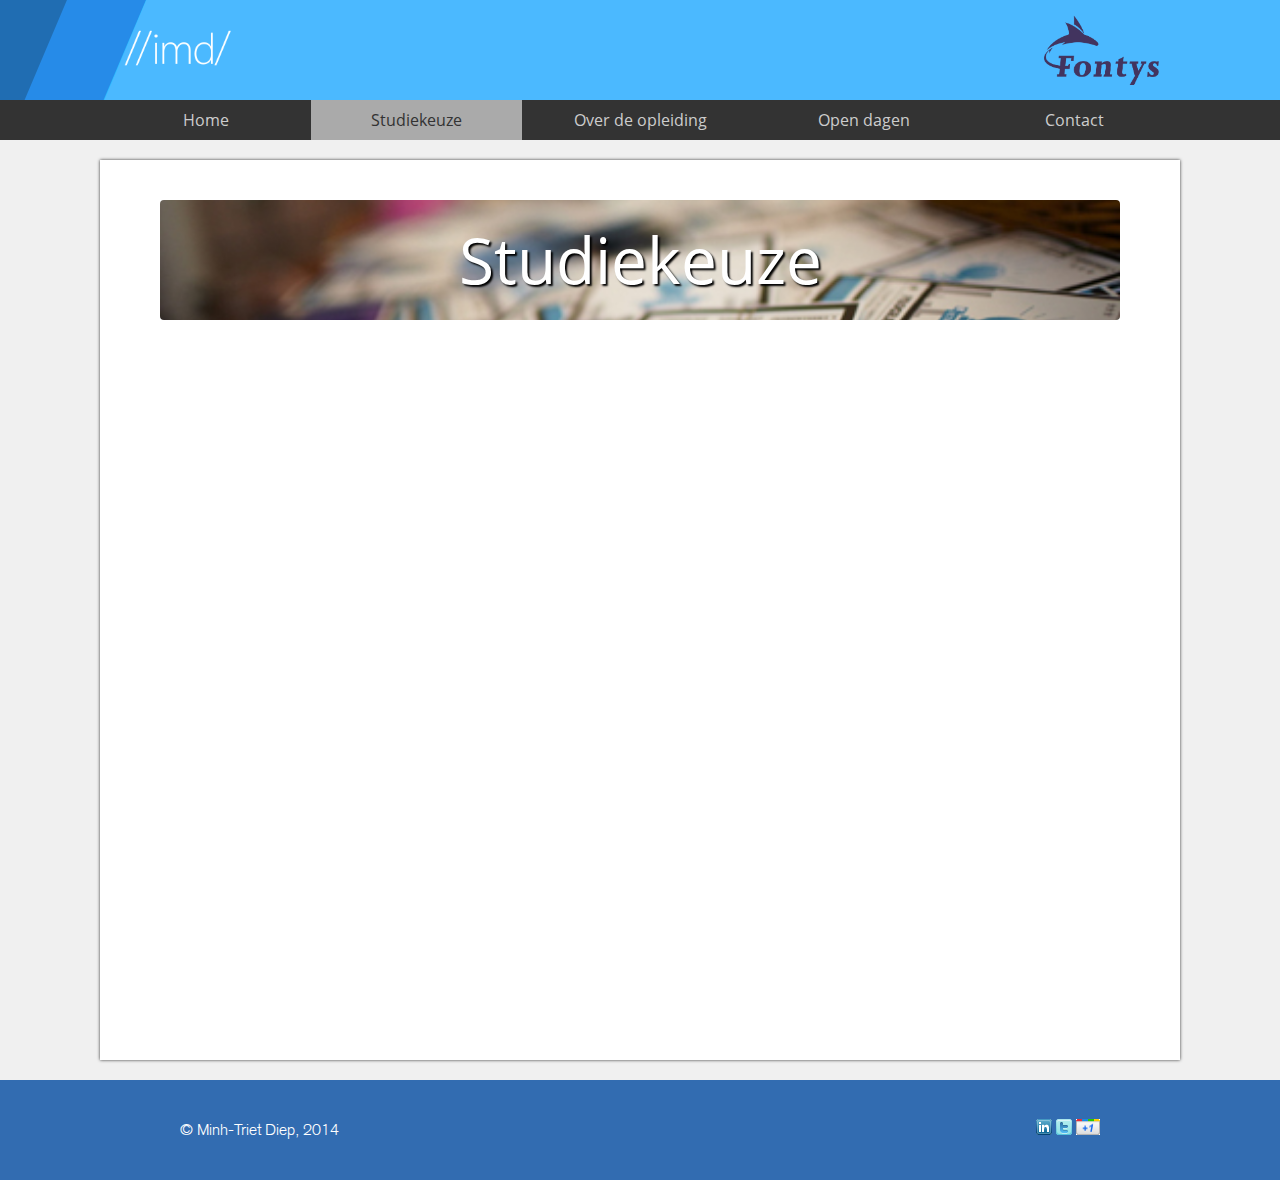
<file: studiekeuze.html>
<!DOCTYPE HTML>
<html>
	<head>
		<title>Studiekeuze - ICT and Media Design</title>
		<meta http-equiv="Content-Type" content="text/html;charset=UTF-8">
	    <meta name="viewport" content="width=device-width, initial-scale=1.0, maximum-scale=1.0, user-scalable=no">		
		<link rel="icon" type="image/png" href="img/favicon.png">
		<link href="styles/all.css" rel="stylesheet" type="text/css">
	</head>
	<body>
		<header>
			<div id="header">
				<a href="index.html"><img id="logoimd" src="img/logoimdwhite.png" alt="IMD Logo"/></a>
				<a href="http://www.fontys.nl"><img id="logofontys" src="img/logofontys.png" alt="Fontys Logo"/></a>
			</div>
		</header>
		<nav>
			<div id="menu">
				<ul>
					<li class="menulinks"><a href="index.html">Home</a></li>
					<li class="menulinks active"><a href="studiekeuze.html">Studiekeuze</a></li>
					<li class="menulinks"><a href="over.html">Over de opleiding</a></li>
					<li class="menulinks"><a href="bezoek.html">Open dagen</a></li>
					<li class="menulinks"><a href="contact.html">Contact</a></li>
				</ul>
			</div>
		</nav>
		<div id="wrapper">
			<section>
				<h1 id="banner">Studiekeuze</h1>
				
				
			</section>
		</div>
		<footer>
			<div id="footer">
				<p>&copy; Minh-Triet Diep, 2014</p>
				<ul id="social">
					<li><a href="http://www.linkedin.com/shareArticle?mini=true&amp;url=http%3A%2F%2Ffontys.nl%2FStuderen.htm%3FelementHolder%3D89590&amp;title=Studeren"><img alt="Linkedin" src="img/ico-linkedin-16.png" height="16" width="16"/></a></li>
					
					<li><a href="http://twitter.com/share?url=http%3A%2F%2Ffontys.nl%2FStuderen.htm%3FelementHolder%3D89590&amp;lang=nl"><img alt="Twitter" src="img/ico-twitter-16.png" height="16" width="16"/></a></li>
					
					<li><a href="https://plusone.google.com/_/+1/confirm?hl=nl&amp;url=http%3A%2F%2Ffontys.nl%2FStuderen.htm%3FelementHolder%3D89590"><img alt="Google" src="img/ico-googleplus-16.png" height="16" width="24"/></a></li>					
				</ul>
			</div>
		</footer>
		<script src="js/bannerrotate.js" type="text/javascript"></script>
	</body>
</html>
</file>
<file: styles/all.css>
/*
	IMD generic CSS.
	Create new .css files for other pages, this only styles the header, menu, banner background and footer
	for all pages and does some resets.
*/

/*
	Begin overall styling, applying to all pages
*/

/*
	Fonts
*/
@font-face {
    font-family: "OpenSans Regular";
    src: url('../fonts/OpenSans-Regular.ttf');
}

@font-face {
    font-family: "Akzidenz Grotesk Light";
    src: url('../fonts/akzidenz-grotesk-light.ttf');
}

/*
	Defines and specific resets
	We don't need to reset everything and only apply margins and padding of everything to 0
*/
* {
	margin:0;
	padding:0;
} /* Removed default margins and padding because they're annoying*/

html ol{
  margin: 1em 0;
  padding: 0 0 0 40px;
}

h1, h2, h3 {
	margin-top: 0.6em;
	margin-bottom: 0.6em;
}

p {
	margin-top: 0.3em;	
	margin-bottom: 0.3em;	
} /* Added default top-bottom margins and padding again for text-elements */


a {
	text-decoration: none;
}

h1 { font-size: 2em; }
h2 { font-size: 1.5em; }
h3 { font-size: 1.17em; }


html, body {
	height: 100%;
} /* Push down the footer if the content is smaller than screen size */


/*
	Banner content, chosen from /js/bannerrotate.js
*/
.banner1 { background-image: url('../img/banner1.png') !important; } 
.banner2 { background-image: url('../img/banner2.jpg') !important; } 
.banner3 { background-image: url('../img/banner3.jpg') !important; } 
.banner4 { background-image: url('../img/banner4.jpg') !important; } 


/*
	Begin styling
*/
body {
	font-family: "Akzidenz Grotesk Light", "Segoe UI";
	background-color: #F0F0F0;
	color: #333;
} 

h1, h2, h3 {
	font-family: "OpenSans Regular", "Helvetica";
}

/*
	Header styling
*/
header {
	/*background-image: url(../img/header-back.png);
	background-repeat: no-repeat;
	background-position: center center;
	background-size: cover;*/
	/*background: linear-gradient(to right, #C1C1C1, #E6E6E6);*/
	height: 100px;
	background-color: rgb(75,185,255);
	background-image: url(../img/header-bg.png);
	background-repeat: no-repeat;
	background-position: left center;
	min-width: 1080px;
}

#header {
	width: 1080px;
	margin: auto;
	height: 100%
}

#header #logofontys {
	top: 50%;
	height: 70px;
	margin-top: 15px;
	margin-right: 15px;
	float: right;
}

#header #logoimd {
	top: 50%;
	height: 70px;
	margin-top: 15px;
	margin-left: 15px;
	float: left;
}


/*
	Hide Show Menu bar
*/
.show-menu {
	font-family: "OpenSans Regular", "Segoe UI";
	color: #CCC;
	background: #333;
	text-align: center;
	height: 40px;
	line-height: 40px;
	display: none;
	width: 100%;
	position: absolute;
	cursor: pointer;
}

input[type=checkbox]{
    display: none;
}

/*
	Show menu when invisible checkbox is checked
*/
input[type=checkbox]:checked ~ nav{
    display: inline-block;
}

/*
	Menu/Navigation bar
*/
nav {
	background-color: #333;
	width: 100%;
	height: 40px;
	min-width: 1080px;
	position: absolute;
}

.stickToTop {
	position: fixed;
	top: 0;
	z-index: 1;
}

#menu {
	width: 1080px;
	margin: auto;
	text-align: justify;
}

#menu ul {
	list-style-type: none;
}

.menulinks {
	font-family: "OpenSans Regular", "Segoe UI";
	display: table-cell;
	width: 10%; /*20% behaves like 10%, 10% like 20%????????????*/
	line-height: 40px;
	text-align: center;
	white-space: nowrap;
	height: 40px;
}

.menulinks a {
	color: #CCC;
}

#menu li:hover, #menu li:hover a {
	background-color: #CCC;
	color: #333;
}

.active, .active a {
	background-color: #AAA;
	color: #333;
}

/*
	Content-wrapper and content
*/
#wrapper {
	width: 1080px; /*960px + 60px both sides*/
	margin: auto;
	min-height: 100%;
	background-color: #FFF;
	margin-top: 60px; /*20px + 40px for the sticky navbar*/
	box-shadow: 0 0 3px 0px;
}	/* Visual content wrapper */


section {
	clear: both;
	overflow:auto;
	min-height: 100px;
	width: 960px;
	margin-left: auto;
	margin-right: auto;
	padding-top: 40px;
	padding-bottom: 40px;
}	/* Actual content wrapper*/

/*
	Banner styling
*/
#banner {
	background-image: url(../img/banner1.png); /* Overwritten by js/bannerrotation.js in JS-activated browsers */
	background-repeat: no-repeat;
	background-position: center center;
	background-size: cover;
	width: 960px;
	height: 120px;
	line-height: 120px;
	margin: auto;
	font-size: 48pt;
	text-align: center;
	color: #FFFFFF;
	text-shadow: 2px 2px 2px rgba(0,0,0,1);
	font-weight: normal;
	white-space: nowrap;
	margin-bottom: 24px;
	border-radius: 4px;
}

/*
	Here be footer content
*/
footer {
	/*background-color: #2980B9;*/
	background-color: rgb(50,108,177);
	position: relative;
	margin-top: 20px;
	height: 100px;
	clear:both;
	min-width: 1080px;
}

#footer {
	width: 960px;
	margin: auto;
	color: #FFFFFF;
}

#footer p {
	padding-left: 20px;
	margin: 0;
	float: left;
	line-height: 100px;
}

#social {
	padding-right: 20px;
	float: right;
	line-height: 100px;
	list-style-type: none;
}

#social li {
	display: inline;
}

#wrapper a {
	font-weight: bold;
	color: #326CB1;
}


/*
	index styling
*/

/*
	Wrapper for the small news items
*/
#smallwrapper {
	padding-bottom: 24px;
	display:flex;
	justify-content:space-between;
}

.smallnews {
    vertical-align: top;
	width: 300px;
}

/*
	Any image can be put in smallimg and dynamically resize and vertically center itself
	If the image has a very wide AR this won't work well and the top and bottom are gray
	to keep the blocks visually the same.
*/
.smallimgwrap {
	height: 160px;
	overflow: hidden;
	background-color: #C2C2C2;
}

.smallimg {
	position: relative;
	top: 50%;
	transform: translateY(-50%);
    width:100%;
}


/*
	Wrapper for the two big items
*/
.bigwrapper {
	padding-bottom: 24px;
	display:flex;
	justify-content:space-between;
}

.bigtext {
	width: 48%;
}


.bigtext h1 {
	margin-top: 0;
}

#bigimg {
	width: 50%;
	height: 280px;
	overflow: hidden;
	background-color: #C2C2C2;
}

#bigimg img {
	position: relative;
	top: 50%;
	transform: translateY(-50%);
    width:100%;
}

#youtubecontainer {
	width: 480px;
	height: 266px;
}

#youtube {
	width: 480px;
	height: 266px;
	border: 0;
}

/*
	Over de opleiding
*/
.left img {
	width: 100%;
	border-radius: 4px;
}

#overzicht_opleiding {
	border-collapse:collapse;
	border-spacing:0;
	width: 100%;
	background-color: #EEE;
	border-color: #3D3D3D;
}

#overzicht_opleiding td {
	font-family: "OpenSans Regular";
	padding:10px 5px;
	border-style:solid;
	border-width:1px;
	overflow:hidden;
	word-break:normal;
}

#overzicht_opleiding th {
	font-family: "OpenSans Regular";
	font-weight:normal;
	padding:10px 5px;
	border-style:solid;
	border-width:1px;
	overflow:hidden;
	word-break:normal;
}

#overzicht_opleiding tr {
	text-align:center;
}

.infoblok {
	color: #333;
	background-color: #EEE;
	padding: 20px;
	margin-top: 20px;
	margin-bottom: 20px;
	border-width: 1px;
	border-style: solid;
	border-color: #3D3D3D;
	border-radius: 4px;
}

.infoblok h3 {
	margin-top: 0;
}

.infolist li {
	list-style-type: none;
}

.bigbutton {
	padding-top: 20px;
	padding-bottom: 20px;
	font-size: 24pt;
	text-align: center;
	background-color: #EEE;
	border-width: 1px;
	border-style: solid;
	border-color: #3D3D3D;
	border-radius: 4px;
	color: #333;
	text-decoration: none !important;
}

.bigbutton:hover {
	background-color: #AAA;
}

/*
	Contact page
*/

#contact {
	float: left;
	width: 40%;
}

#mapwrapper{
	float: right;
	width: 50%;
}

.maps {
	width: 100%;
	height: 300px;
	border: 0;
}

/*
	Bezoek page
*/
.horizontal{
	width: 100%;
	height: auto;
	overflow: auto;
	margin-bottom: 40px;
}

.left
{
	width: 60%;
	float: left;
}

.right
{
	width: 35%;
	float: right;
}

.datum {
	color: #333;
	background-color: #EEE;
	padding: 20px;
	margin-top: 20px;
	margin-bottom: 20px;
	border-width: 1px;
	border-style: solid;
	border-color: #3D3D3D;
	border-radius: 4px;
}

.datumtitle
{
	font-weight: bold;
}

.datumtitle td {
	width: 120px;
}

#wrapimages
{
	width: 50%;
	float: right;
}

#wrapimages img
{
	width: 100%;
}

/*
	Responsive!
*/
@media screen and (max-width: 800px) {
	header, footer, nav {
		min-width: 0;
	}
	
	#wrapper, #header, #menu, #footer, #banner, section, #contact{
		width: 100%;
	}
	
	h1, h2, h3, p
	{
		margin-left: 10px;
		margin-right: 10px;
	}
	
	#banner, .left img {
		border-radius: 0px;
	}
	
	#banner{
		font-size: 32pt;
	}
	
	.menulinks {
		line-height: 39px;
	}
	
	.right, .left {
		display: block;
		width: 100%;
	}
	
	#smallwrapper, .bigwrapper {
		display: block;
	}
	
	.smallnews, #bigimg, .bigtext {
		margin-top: 24px;
		width: 100%;
	}
	
	#youtubecontainer{
		margin-left: auto;
		margin-right: auto;
		margin-top: 20px;
		margin-bottom: 20px;
	}
	
	#mapwrapper {
		width: 100%;
	}
	
	#wrapcontentfirst
	{
		width: 100%;
	}
	
	#wrapimages
	{
		width: 100%;
	}
	
	.datum
	{
		margin: auto;
	}
	
	#overzicht_opleiding
	{
		font-size: 12px;
	}
}

@media screen and (max-width: 480px) {
	
	#banner {
		height: 50px;
		font-size: 20pt;
		line-height: 50px;
		width: 100%;
	}
	
	nav {
		height: auto;
		background-color: #333;
		display: none;
		margin-top: 40px;
	}
	
	.show-menu {
		display:block;
	}
			
	#menu .active {
		display: block;
		background-color: #AAA;
	}
		
	.menulinks {
		text-align: center;
		display: block;
		width: 100%;
		height: 30px;
		line-height: 30px;
	}
	
	#youtubecontainer, #youtube {
		width: 100%;
	}
}
</file>
